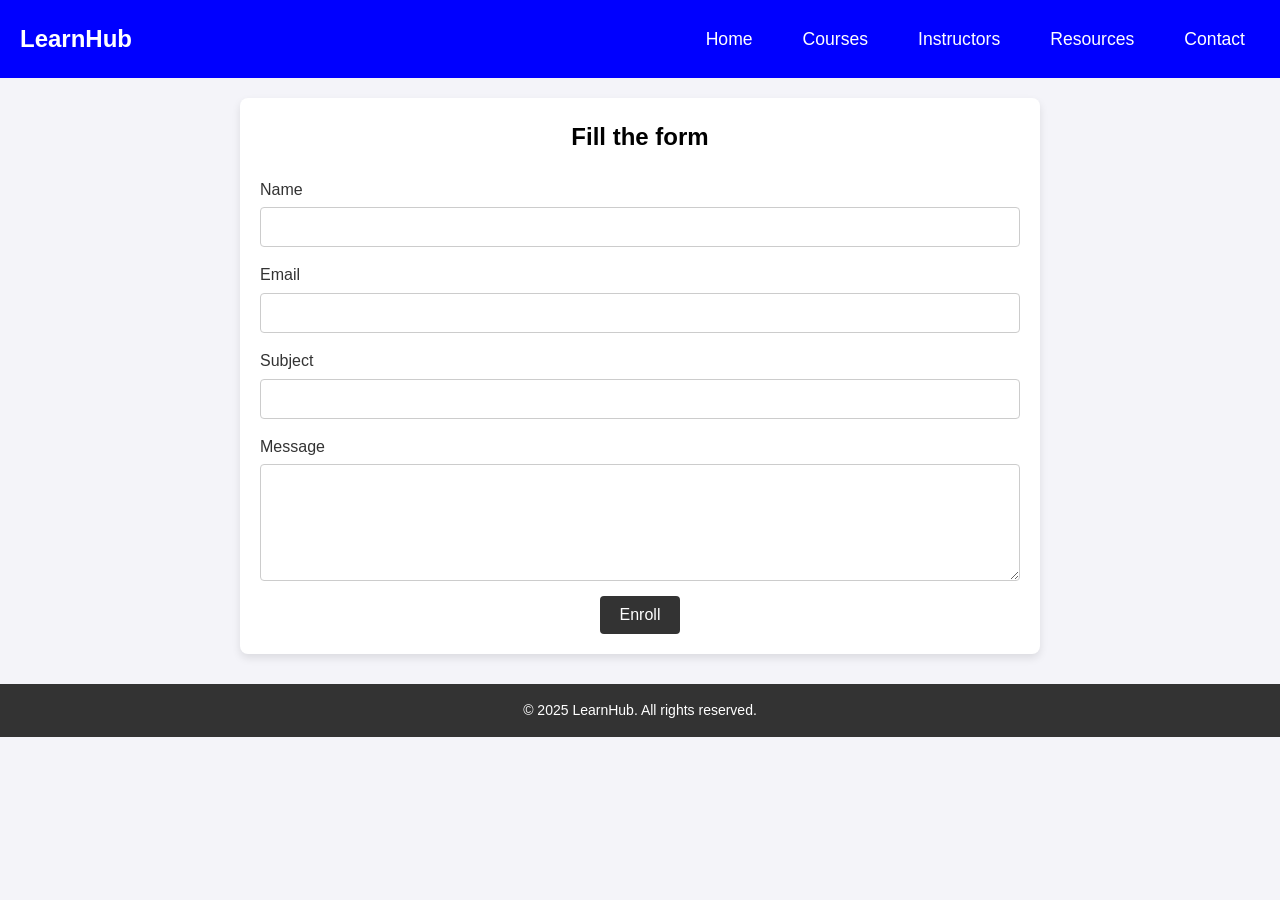
<file: Contact.html>
<!DOCTYPE html>
<html lang="en">
<head>
    <meta charset="UTF-8">
    <meta name="viewport" content="width=device-width, initial-scale=1.0">
    <title>Contact Us</title>
    <link rel="stylesheet" href="Contact.css">
    <link rel="stylesheet" href="project.css">
</head>
<body>
    <!-- Navbar -->
    <header>
        <nav class="navbar">
            <div class="logo">Learn<span>Hub</span></div>
            <ul class="nav-links">
                <li><a href="index.html">Home</a></li>
                <li><a href="courses.html">Courses</a></li>
                <li><a href="instructors.html">Instructors</a></li>
                <li><a href="resources.html">Resources</a></li>
                <li><a href="contact.html">Contact</a></li>
            </ul>
        </nav>
    </header>
    
    <main>
        <section class="container">
            <h2>Fill the form</h2>
            <form id="contactForm" novalidate>
                <label for="name">Name</label>
                <input type="text" id="name" name="name">
                
                <label for="email">Email</label>
                <input type="email" id="email" name="email" required>

                <label for="Subject">Subject</label>
                <input type="text" id="text" name="text">
                
                <label for="message">Message</label>
                <textarea id="message" name="message" rows="5" ></textarea>
                
                <button type="Enroll">Enroll</button>
            </form>
            <p id="responseMessage" style="text-align:center; color:green;"></p>
        </section>
            <!-- Footer -->
    <footer>
        <p>&copy; 2025 LearnHub. All rights reserved.</p>
    </footer>
    </main>
    <script src="Contact.js"></script>
</body>
</html>
</file>
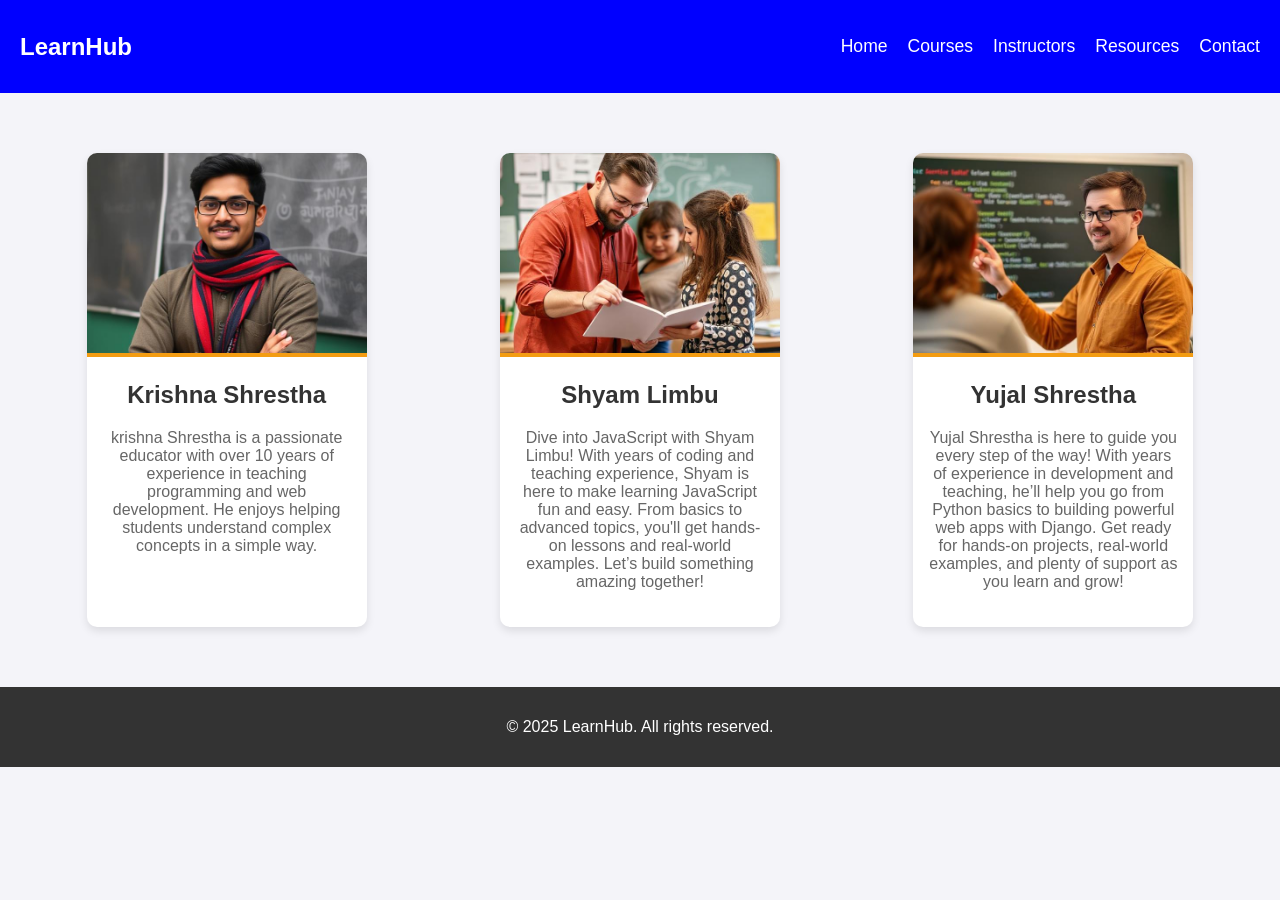
<file: Instructors.html>
<!DOCTYPE html>
<html lang="en">
<head>
    <meta charset="UTF-8">
    <meta name="viewport" content="width=device-width, initial-scale=1.0">
    <title>Instructors</title>
    <link rel="stylesheet" href="Instructors.css">
    <link rel="stylesheet" href="project.css">
</head>
<body>
      <!-- Navbar -->
      <header>
        <nav class="navbar">
            <div class="logo">Learn<span>Hub</span></div>
            <ul class="nav-links">
                <li><a href="index.html">Home</a></li>
                <li><a href="courses.html">Courses</a></li>
                <li><a href="instructors.html">Instructors</a></li>
                <li><a href="resources.html">Resources</a></li>
                <li><a href="contact.html">Contact</a></li>
            </ul>
        </nav>
        </header>

    <div class="profiles-container">
        <!-- Instructor 1 -->
        <div class="profile-card">
            <img class="instructor-image" src="web development.jpg" alt="Instructor 1 Photo">
            <h1 class="instructor-name">Krishna Shrestha</h1>
            <p class="instructor-bio">krishna Shrestha is a passionate educator with over 10 years of experience in teaching programming and web development. He enjoys helping students understand complex concepts in a simple way.</p>
        </div>

        <!-- Instructor 2 -->
        <div class="profile-card">
            <img class="instructor-image" src="teacher.jpg" alt="Instructor 2 Photo">
            <h1 class="instructor-name">Shyam Limbu</h1>
            <p class="instructor-bio">Dive into JavaScript with Shyam Limbu!
                With years of coding and teaching experience, Shyam is here to make learning JavaScript fun and easy. From basics to advanced topics, you'll get hands-on lessons and real-world examples. Let’s build something amazing together!</p>
        </div>

        <!-- Instructor 3 -->
        <div class="profile-card">
            <img class="instructor-image" src="sir.jpg" alt="Instructor 3 Photo">
            <h1 class="instructor-name">Yujal Shrestha</h1>
            <p class="instructor-bio">Yujal Shrestha is here to guide you every step of the way! With years of experience in development and teaching, he’ll help you go from Python basics to building powerful web apps with Django.

                Get ready for hands-on projects, real-world examples, and plenty of support as you learn and grow! </p>
        </div>
    </div>
     <!-- Footer -->
     <footer>
        <p>&copy; 2025 LearnHub. All rights reserved.</p>
    </footer>
    
</body>
</html>
</file>
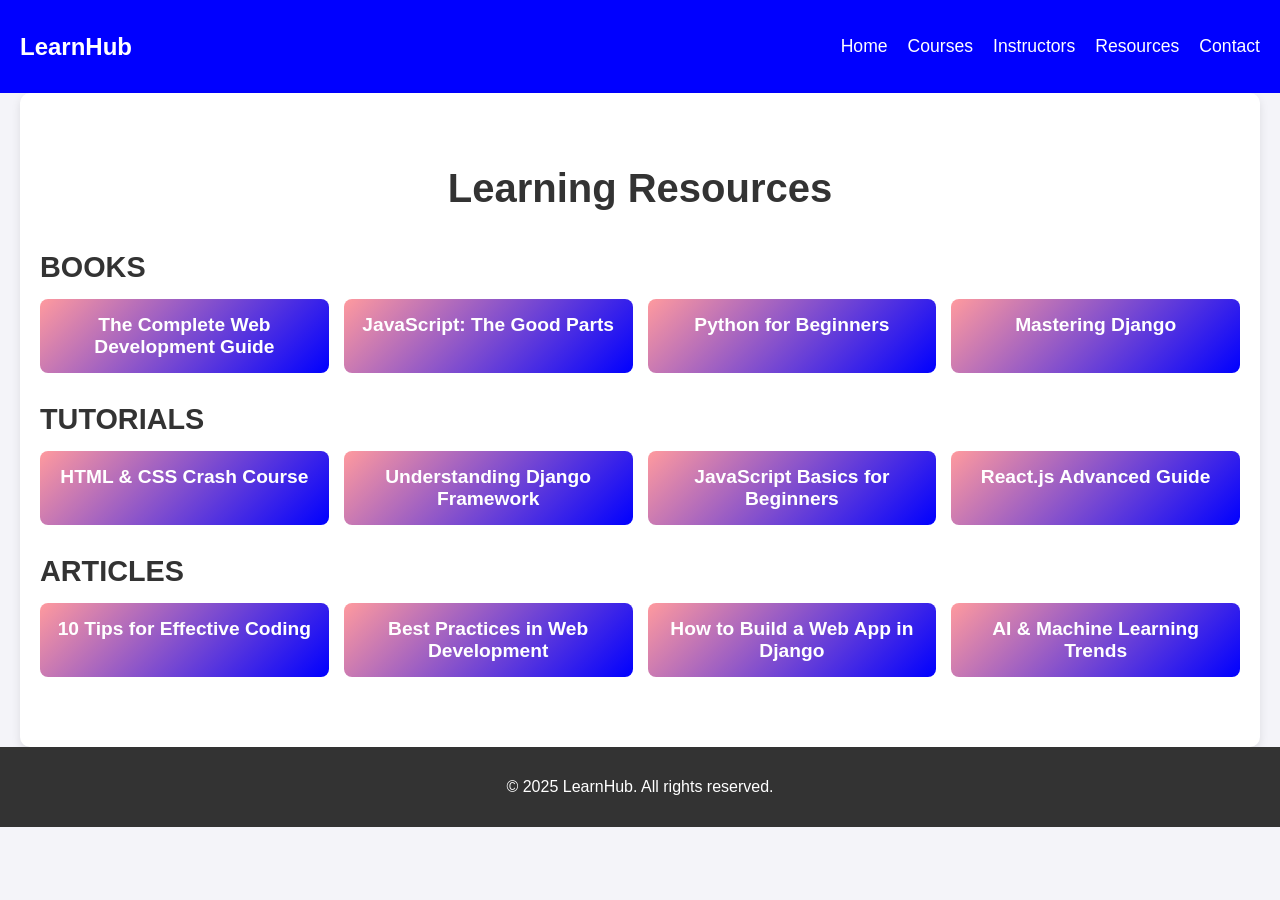
<file: Resources.html>
<!DOCTYPE html>
<html lang="en">
<head>
    <meta charset="UTF-8">
    <meta name="viewport" content="width=device-width, initial-scale=1.0">
    <title>Resources - LearnHub</title>
    <link rel="stylesheet" href="Resources.css">
    <link rel="stylesheet" href="project.css">
</head>
<body>
    
    <!-- Navbar -->
    <header>
        <nav class="navbar">
            <div class="logo">Learn<span>Hub</span></div>
            <ul class="nav-links">
                <li><a href="index.html">Home</a></li>
                <li><a href="courses.html">Courses</a></li>
                <li><a href="instructors.html">Instructors</a></li>
                <li><a href="resources.html">Resources</a></li>
                <li><a href="contact.html">Contact</a></li>
            </ul>
        </nav>
    </header>
    <!-- Resources Section -->
    <section class="resources-container">
        <h1 class="section-title">Learning Resources</h1>

        <!-- Books Section -->
        <div class="resource-category">
            <h2 class="category-title">Books</h2>
            <div class="resource-cards">
                <div class="resource-card"><a href="#">The Complete Web Development Guide</a></div>
                <div class="resource-card"><a href="#">JavaScript: The Good Parts</a></div>
                <div class="resource-card"><a href="#">Python for Beginners</a></div>
                <div class="resource-card"><a href="#">Mastering Django</a></div>
            </div>
        </div>

        <!-- Tutorials Section -->
        <div class="resource-category">
            <h2 class="category-title">Tutorials</h2>
            <div class="resource-cards">
                <div class="resource-card"><a href="#">HTML & CSS Crash Course</a></div>
                <div class="resource-card"><a href="#">Understanding Django Framework</a></div>
                <div class="resource-card"><a href="#">JavaScript Basics for Beginners</a></div>
                <div class="resource-card"><a href="#">React.js Advanced Guide</a></div>
            </div>
        </div>

        <!-- Articles Section -->
        <div class="resource-category">
            <h2 class="category-title"> Articles</h2>
            <div class="resource-cards">
                <div class="resource-card"><a href="#">10 Tips for Effective Coding</a></div>
                <div class="resource-card"><a href="#">Best Practices in Web Development</a></div>
                <div class="resource-card"><a href="#">How to Build a Web App in Django</a></div>
                <div class="resource-card"><a href="#">AI & Machine Learning Trends</a></div>
            </div>
        </div>

    </section>
    <footer>
        <p>&copy; 2025 LearnHub. All rights reserved.</p>
    </footer>
</body>
</html>
</file>
<file: Contact.css>
/* Contact page CSS */
* {
    margin: 0;
    padding: 0;
    box-sizing: border-box;
}

body {
    font-family: Arial, sans-serif;
    line-height: 1.6;
    background-color: #f4f4f4;
}

header {
    background-color: #333;
    color: #fff;
    padding: 10px 0;
}

.navbar {
    display: flex;
    justify-content: space-between;
    align-items: center;
    padding: 0 20px;
}

.nav-links {
    list-style: none;
    display: flex;
}

.nav-links li {
    margin: 0 15px;
}

.nav-links a {
    color: white;
    text-decoration: none;
    font-size: 16px;
}

.nav-links a:hover {
    text-decoration: underline;
}

.container {
    max-width: 800px;
    margin: 20px auto;
    background-color: #fff;
    padding: 20px;
    border-radius: 8px;
    box-shadow: 0 4px 8px rgba(0, 0, 0, 0.1);
}

h2 {
    text-align: center;
    margin-bottom: 20px;
}

form {
    display: flex;
    flex-direction: column;
}

label {
    font-size: 16px;
    margin-bottom: 5px;
    color: #333;
}

input, textarea {
    margin-bottom: 15px;
    padding: 10px;
    font-size: 16px;
    border: 1px solid #ccc;
    border-radius: 4px;
}

textarea {
    resize: vertical;
}

button {
    background-color: #333;
    color: #fff;
    padding: 10px 20px;
    font-size: 16px;
    border: none;
    border-radius: 4px;
    cursor: pointer;
    align-self: center;
}

button:hover {
    background-color: #555;
}

footer {
    background-color: #333;
    color: white;
    text-align: center;
    padding: 15px;
    margin-top: 30px;
}

footer p {
    font-size: 14px;
}
</file>
<file: project.css>
/* General Styles */
body {
    font-family: 'Arial', sans-serif;
    margin: 0;
    padding: 0;
    background-color: #f4f4f9;
}

/* Navbar Styling */
header {
    background-color: blue;
    padding: 20px 0;
}

.navbar {
    display: flex;
    justify-content: space-between;
    align-items: center;
    padding: 0 20px;
}

.navbar .logo {
    color: white;
    font-size: 1.5em;
    font-weight: bold;
}

.nav-links {
    list-style: none;
    display: flex;
    gap: 20px;
}

.nav-links li a {
    color: white;
    text-decoration: none;
    font-size: 1.1em;
    transition: color 0.3s;
}

.nav-links li a:hover {
    color: #f39c12;
}

/* Hero Section */
.hero {
    display: flex;
    justify-content: space-between;
    align-items: center;
    padding: 40px;
    background-color: grey;
    color: white;
}

.hero-content {
    max-width: 600px;
}

.hero h1 {
    font-size: 3em;
    margin-bottom: 20px;
}

.hero p {
    font-size: 1.2em;
    margin-bottom: 20px;
}

.cta-button {
    background-color: #f39c12;
    color: white;
    padding: 10px 20px;
    text-decoration: none;
    border-radius: 5px;
    font-size: 1.2em;
}

.cta-button:hover {
    background-color: #e67e22;
}

/* Video Section */
.video-section {
    text-align: center;
    padding: 50px 20px;
    background-color: #f9f9f9;
}

.video-section h2 {
    font-size: 2em;
    color: #333;
    margin-bottom: 20px;
}

video {
    max-width: 100%;
    border-radius: 8px;
    box-shadow: 0 4px 12px rgba(0, 0, 0, 0.1);
}

/* Featured Courses Section */
.featured-courses {
    padding: 50px 20px;
    background-color: #ffffff;
    text-align: center;
}

.featured-courses h2 {
    font-size: 2.5em;
    color: #333;
    margin-bottom: 40px;
}

.course-grid {
    display: flex;
    flex-wrap: wrap;
    gap: 20px;
    justify-content: center;
    align-items: stretch;
}

.course-card {
    background-color: white;
    border-radius: 10px;
    box-shadow: 0 4px 8px rgba(0, 0, 0, 0.1);
    padding: 20px;
    text-align: center;
    flex: 1 1 300px;
    max-width: 300px;
}

.course-card img {
    width: 100%;
    height: auto;
    border-radius: 8px;
    margin-bottom: 15px;
}

.course-card h3 {
    font-size: 1.8em;
    margin-bottom: 10px;
}

.course-card p {
    font-size: 1.1em;
    color: #666;
}

/* Footer */
footer {
    background-color: #333;
    color: white;
    text-align: center;
    padding: 15px 0;
    position: relative;
    bottom: 0;
    width: 100%;
    font-size: 1em;
}

@media (max-width: 768px) {
    .navbar {
        flex-direction: column;
        text-align: center;
        align-items: start;
    }

    .nav-links {
        width: 100%;
        flex-direction: column;
        gap: 10px;
        padding: 0;
        align-items: end;
    }

    .nav-links li {
        display: block;
    }

    .hero {
        flex-direction: column;
        text-align: center;
        padding: 20px;
    }

    .hero video {
        width: 100%;
        height: auto;
    }

    .course-grid {
        flex-direction: column;
        align-items: center;
    }
}
</file>
<file: Instructors.css>
/* Instructors page CSS */
body {
    font-family: 'Arial', sans-serif;
    margin: 0;
    padding: 0;
    background-color: #f4f4f9;
}

header {
    background-color: #333;
    padding: 20px 0;
}

.navbar {
    display: flex;
    justify-content: space-between;
    align-items: center;
    padding: 0 20px;
}

.navbar .logo {
    color: white;
    font-size: 1.5em;
    font-weight: bold;
}

.nav-links {
    list-style: none;
    display: flex;
    gap: 20px;
}

.nav-links li a {
    color: white;
    text-decoration: none;
    font-size: 1.1em;
    transition: color 0.3s;
}

.nav-links li a:hover {
    color: #f39c12;
}

/* Profiles Section */
.profiles-container {
    display: flex;
    justify-content: space-around;
    flex-wrap: wrap;
    padding: 40px 20px;
}

.profile-card {
    background-color: white;
    border-radius: 10px;
    box-shadow: 0 4px 8px rgba(0, 0, 0, 0.1);
    width: 280px;
    margin: 20px;
    overflow: hidden;
    transition: transform 0.3s ease-in-out, box-shadow 0.3s ease-in-out;
}

.profile-card:hover {
    transform: translateY(-10px);
    box-shadow: 0 8px 16px rgba(0, 0, 0, 0.2);
}

.instructor-image {
    width: 100%;
    height: 200px;
    object-fit: cover;
    border-bottom: 4px solid #f39c12;
}

.instructor-name {
    font-size: 1.5em;
    text-align: center;
    margin: 20px 0;
    color: #333;
}

.instructor-bio {
    font-size: 1em;
    text-align: center;
    padding: 0 15px 20px;
    color: #666;
}

/* Footer */
footer {
    background-color: #333;
    color: white;
    text-align: center;
    padding: 15px 0;
    position: relative;
    bottom: 0;
    width: 100%;
    font-size: 1em;
}

/* Responsive Design */
@media (max-width: 768px) {
    .profiles-container {
        flex-direction: column;
        align-items: center;
    }
}
</file>
<file: Resources.css>
/* Resources Page CSS */
body {
    font-family: 'Arial', sans-serif;
    margin: 0;
    padding: 0;
    background-color: #f4f4f9;
}

/* Resources Container */
.resources-container {
    padding: 40px 20px;
    background-color: #ffffff;
    max-width: 1200px;
    margin: 0 auto;
    border-radius: 10px;
    box-shadow: 0 4px 10px rgba(0, 0, 0, 0.1);
}

/* Section Title */
.section-title {
    text-align: center;
    font-size: 2.5em;
    color: #333;
    margin-bottom: 40px;
    font-weight: bold;
}

/* Category Titles */
.category-title {
    font-size: 1.8em;
    color: #333;
    margin-bottom: 15px;
    font-weight: bold;
    text-transform: uppercase;
    text-align: left;
}

/* Resource Cards */
.resource-cards {
    display: flex;
    flex-wrap: wrap;
    gap: 15px;
    justify-content: center;
    align-items: stretch;
    margin-bottom: 30px;
}

.resource-card {
    background: linear-gradient(135deg, #ff9a9e, blue);
    padding: 15px;
    border-radius: 8px;
    text-align: center;
    transition: transform 0.3s ease-in-out, box-shadow 0.3s ease-in-out;
    flex: 1 1 250px;
    max-width: 300px;
}

.resource-card a {
    text-decoration: none;
    color: #fff;
    font-size: 1.2em;
    font-weight: bold;
    display: block;
}

/* Hover Effect */
.resource-card:hover {
    transform: translateY(-5px);
    box-shadow: 0 5px 15px rgba(0, 0, 0, 0.2);
}

/* Responsive Design */
@media (max-width: 768px) {
    .resources-container {
        padding: 20px 10px;
    }

    .section-title {
        font-size: 1.8em;
    }

    .category-title {
        font-size: 1.5em;
    }

    .resource-card a {
        font-size: 1em;
    }

    .resource-cards {
        flex-direction: column;
        align-items: center;
    }
}
</file>
